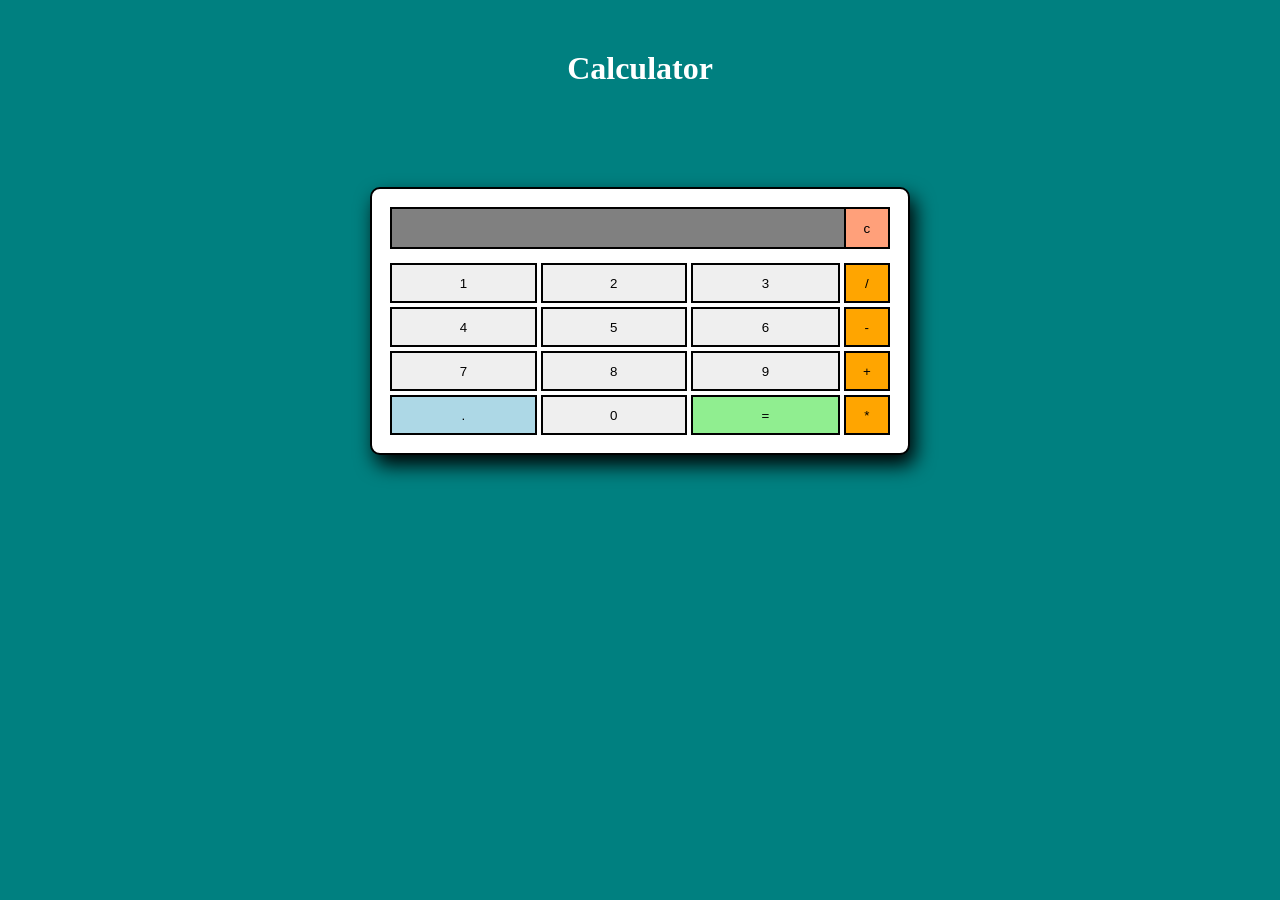
<file: Calc1.0/index.html>
<!DOCTYPE html>
<html lang="en">
<head>
    <meta charset="UTF-8">
    <meta name="viewport" content="width=device-width, initial-scale=1.0">
    <title>Clac</title>
    <link rel="stylesheet" href="./style.css">
</head>
<body>
    <h1>Calculator</h1>
    <div class="container">

   
    <table>
        <tr>
            <td colspan="3"><input type="text" id="result" class="screen">
            </td>
            <td><input type="button" value="c" onclick="clearScreen()" class="clear"/>
            </td>
        </tr>
        <tr>
            <td>
                <input type="button" value="1" onclick="display('1')" class="number" />
            </td>
            <td>
                <input type="button" value="2" onclick="display('2')" class="number" />
            </td>
            <td>
                <input type="button" value="3" onclick="display('3')" class="number" />
            </td>
            <td>
                <input type="button" value="/" onclick="display('/')" class="operator" />
            </td>
<tr>
            <td>
                <input type="button" value="4" onclick="display('4')" class="number" />
            </td>
            <td>
                <input type="button" value="5" onclick="display('5')" class="number" />
            </td>
            <td>
                <input type="button" value="6" onclick="display('6')" class="number" />
            </td>
          
            <td>
                <input type="button" value="-" onclick="display('-')" class="operator" />
            </td>
        </tr>
            <td>
                <input type="button" value="7" onclick="display('7')" class="number" />
            </td>
            <td>
                <input type="button" value="8" onclick="display('8')" class="number" />
            </td>
            <td>
                <input type="button" value="9" onclick="display('9')" class="number" />
            </td>
            <td>
                <input type="button" value="+" onclick="display('+')" class="operator" />
            </td>
           
            <tr>
                <td>
                    <input type="button" value="." onclick="display('.')" class="decimal" />
                </td>
                <td>
                    <input type="button" value="0" onclick="display('0')" class="number" />
                </td>
                <td>
                    <input type="button" value="=" onclick="solve()" class="equal" />
                </td>
                <td>
                    <input type="button" value="*" onclick="display('*')" class="operator" />
                </td>
            </tr>
    </table> </div>
  <script src="./script.js"></script>
</body>
</html>
</file>
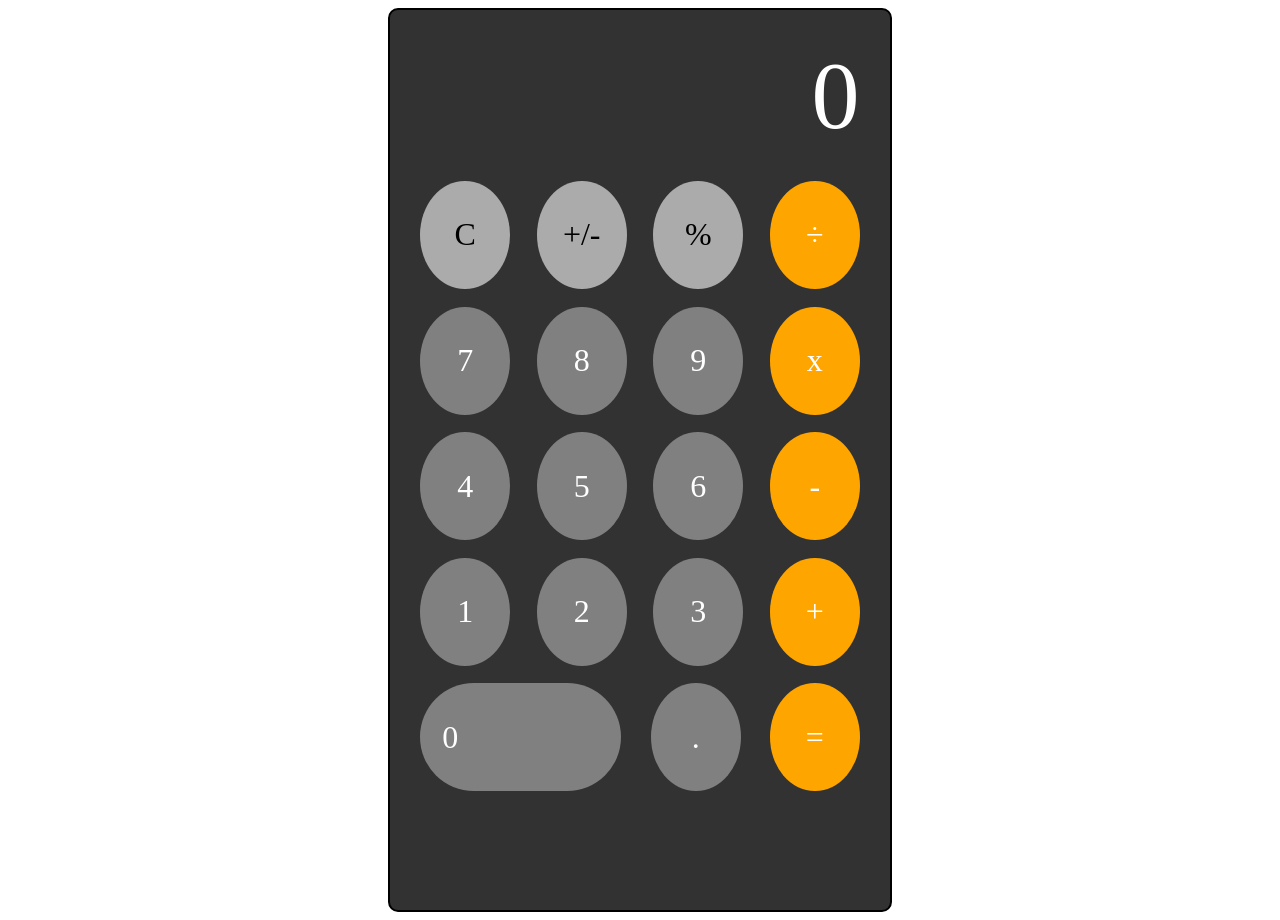
<file: Calc2.0/index.htm>
<!DOCTYPE html>
<html lang="en">
<head>
    <meta charset="UTF-8">
    <meta name="viewport" content="width=device-width, initial-scale=1.0">
    <title>Calculator</title>
    <link rel="stylesheet" href="./style.css">
</head>
<body>
    <div class="main">
        <div id="screen">
            0
        </div>
        <div class="numbers">
            <div class="num first" onclick="Clear()" value="c">C</div>
            <div class="num first" onclick="display('+/-')" value="+/-">+/-</div>
            <div class="num first" onclick="display('%')" value="%">%</div>
            <div class="num operator" onclick="display('/')" value="/">÷</div>
            <div class="num" onclick="display('7')" value="7">7</div>
            <div class="num" onclick="display('8')" value="8">8</div>
            <div class="num" onclick="display('9')" value="9">9</div>
            <div class="num operator" onclick="display('*')" value="*">x</div>
            <div class="num" onclick="display('4')" value="4">4</div>
            <div class="num" onclick="display('5')" value="5">5</div>
            <div class="num" onclick="display('6')" value="6">6</div>
            <div class="num operator" onclick="display('-')" value="-">-</div>
            <div class="num" onclick="display('1')" value="1">1</div>
            <div class="num" onclick="display('2')" value="2">2</div>
            <div class="num" onclick="display('3')" value="3">3</div>
            <div class="num operator" onclick="display('+')" value="+">+</div>
            <div class="num zero" onclick="display('0')" value="0">0</div>
            <div class="num" onclick="display('.')" value=".">.</div>
            <div class="num operator" onclick="solve()" value="=">=</div>
        </div>
    </div>

    <script src="./script.js"></script>
</body>
</html>
</file>
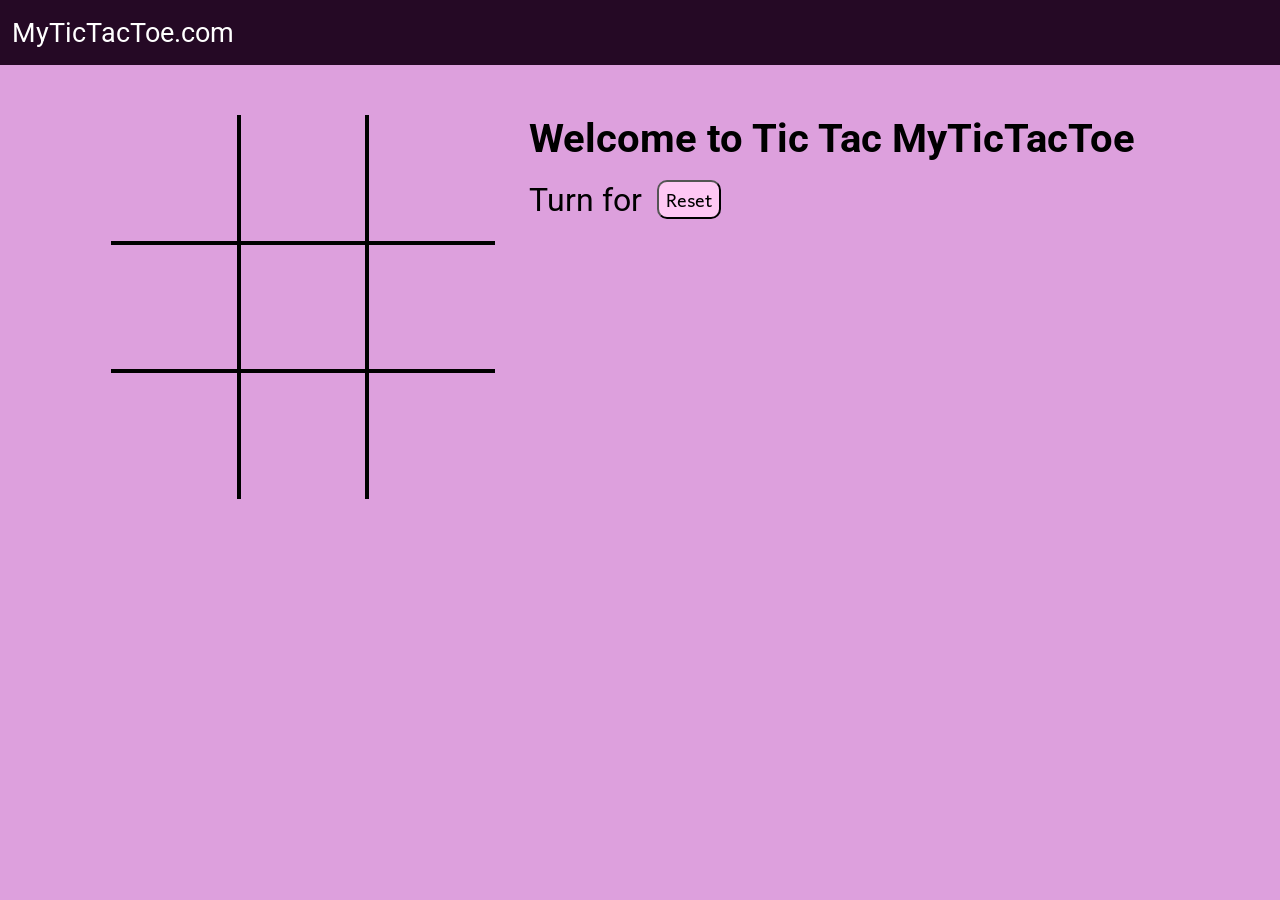
<file: tic-tac-toe/index.html>
<!DOCTYPE html>
<html lang="en">
<head>
    <meta charset="UTF-8">
    <meta name="viewport" content="width=device-width, initial-scale=1.0">
    <title>Tic-Tac-Toe</title>
    <link rel="stylesheet" href="./style.css">
</head>
<body>
  <nav>
    <ul>
        <li>MyTicTacToe.com</li>
    </ul>
  </nav>  
<div class="gameContainer">
    <div class="container">
        <div class="line"></div>
        <div class="box bt-0 bl-0"><span class="boxtext"></span></div>
        <div class="box bt-0"><span class="boxtext"></span></div>
        <div class="box bt-0 br-0"><span class="boxtext"></span></div>
        <div class="box bl-0"><span class="boxtext"></span></div>
        <div class="box"><span class="boxtext"></span></div>
        <div class="box br-0"><span class="boxtext"></span></div>
        <div class="box bb-0 bl-0"><span class="boxtext"></span></div>
        <div class="box bb-0"><span class="boxtext"></span></div>
        <div class="box bb-0 br-0"><span class="boxtext"></span></div>
    </div>
    <div class="gameInfo">
        <h1>Welcome to Tic Tac MyTicTacToe </h1> 
        <div>
            <span class="info">Turn for </span>
            <button id="reset">Reset</button>
        </div>
        <div class="imgbox">
            <img src="./assets/excited.gif" alt="" srcset="">
        </div>
    </div>
</div>

<script src="./script.js"></script>
</body>
</html>
</file>
<file: Calc1.0/style.css>
body {
    background-color: teal;

}

h1 {
    text-align: center;
    color: white;
    margin-top: 50px;
}

.screen {
    background-color: grey;
    border: solid black 2px;
    color: white;
    font-size: medium;
    width: 100%;
    cursor: default;
    padding: 10px;
    margin: auto;
    margin-bottom: 10px;

}

input[type='button']:hover {
    background-color: whitesmoke;
}

input[type='button']:active {
    background-color: orangered;
}

.operator {
    background-color: orange;
    padding: 5px;
    color: black;
    background-origin: padding-box;
    border: solid black 2px;
    width: 100%;
    height: 40px;
    cursor: pointer;

}

.number {
    padding: 5px;
    height: 40px;
    color: black;
    border: solid black 2px;
    width: 100%;
    cursor: pointer;
}

.decimal {
    background-color: lightblue;
    padding: 5px;
    color: black;
    background-origin: padding-box;
    border: solid black 2px;
    width: 100%;
    height: 40px;
    cursor: pointer;

}


.clear {
    background-color: lightsalmon;
    padding: 5px;
    color: black;
    background-origin: padding-box;
    border: solid black 2px;
    width: 100%;
    height: 42px;
    cursor: pointer;
    margin: auto;
    margin-bottom: 10px;

}

.equal {
    background-color: lightgreen;
    padding: 5px;
    color: black;
    background-origin: padding-box;
    border: solid black 2px;
    width: 100%;
    height: 40px;
    cursor: pointer;
    margin: auto;

}

.container {
    padding: 15px;
    color: black;
    border: solid black 2px;
    width: 40%;
    display: block;
    background-color: white;
    align-self: center;
    margin: 100px auto;
    border-radius: 10px;
    box-shadow: 5px 10px 20px black;

}
table{
    width: 100%;
}
</file>
<file: Calc2.0/style.css>
body {
    display: flex;
    justify-content: center;
}

.main {

    height: 100vh;
    width: 39vw;
    border: 2px solid black;
    background-color: rgb(50, 50, 50);
    color: white;
    border-radius: 10px;

}

#screen {
    font-size: 6rem;
    display: flex;
    justify-content: flex-end;
    padding: 30px 30px 0 0;
}

.numbers {
    display: flex;
    flex-wrap: wrap;
    justify-content: space-between;
    padding: 6%;
    font-size: 2rem;

}

.num {
    height: 12vh;
    width: 7vw;
    border-radius: 100%;
    background-color: rgb(58, 106, 149);
    margin-bottom: 4%;
    display: flex;
    align-items: center;
    justify-content: center;
    background-color: gray;


}

.zero {
  border-radius: 80px;
    width: 14vw;
    display: flex;
    justify-content: flex-start;
    padding: 0 0 0 5%;
}
.first{
    background-color: rgb(172, 171, 171);
    color: black;

}
.operator{
    background-color: orange;
}

.num:hover{
    height: 12vh;
    width: 7vw;
    border-radius: 100%;
    background-color: rgb(71, 135, 190);
    margin-bottom: 4%;
    display: flex;
    cursor: pointer;
    align-items: center;
    justify-content: center;
    background-color: rgb(186, 186, 186);


}

.operator:hover{
    background-color: rgb(255, 189, 67);
}

.num:active{
    height: 12vh;
    width: 7vw;
    border-radius: 100%;
    margin-bottom: 4%;
    display: flex;
    cursor: pointer;
    align-items: center;
    justify-content: center;
    background-color: rgb(9, 10, 13);
}
.zero:hover {
    border-radius: 80px;
      width: 14vw;
      display: flex;
      justify-content: flex-start;
      padding: 0 0 0 5%;
  }
</file>
<file: tic-tac-toe/style.css>
@import url('https://fonts.googleapis.com/css2?family=Andika:ital,wght@0,400;0,700;1,400;1,700&family=Roboto:ital,wght@0,100..900;1,100..900&display=swap');

* {
    margin: 0;
    padding: 0;
    font-family: 'Roboto', sans-serif;
    
}
body{
    background-color: plum;
}
nav {
    background-color: rgb(37, 9, 37);
    color: white;
    height: 65px;
    font-size: 27px;
    display: flex;
    align-items: center;
    padding: 0 12px;

}

nav ul {
    list-style-type: none;
}
.info{
    font-size: 2rem;
   
}

.gameInfo h1{
    font-size: 2.5rem;
}

.gameContainer {
    display: flex;
    justify-content: center;
    margin-top: 50px;
}

.container {
    display: grid;
    grid-template-columns: repeat(3, 10vw);
    grid-template-rows: repeat(3, 10vw);
    position: relative;

}

.box {
    border: 2px solid black;
    font-size: 7vw;
    cursor: pointer;
    display: flex;
    justify-content: center;
    align-items: center;
}

.box:hover {
    background-color: rgb(234, 213, 254);
}

.gameInfo{
    padding: 0 34px;
    font-family:'Andika', Verdana, Geneva, Tahoma, sans-serif ;
}
.gameInfo div{
    margin-top: 2vh ;
    display: flex;
    align-items: center;
    width: 15vw;
    justify-content: space-between;
}

.imgbox img{
    width: 0;
    transition: width 1s ease-in-out;
}

.br-0{
    border-right: 0;
}
.bl-0{
    border-left: 0;
}
.bt-0{
    border-top: 0;
}
.bb-0{
    border-bottom: 0;
}

#reset{
    cursor: pointer;
    padding: 3px 7px;
    font-size: large;
    font-family: 'Andika';
    border-radius: 10px;
    background-color: #fec8f4; 
}

#reset:hover{
    background-color: #ffffff;
}
.line{
    background-color: black;
    height: 7px;
    border-radius: 10px;
    width: 0;
    background-color: purple;
    position: absolute;
    transition: width 1s ease-in-out;

}

@media screen and (max-width:950px) {
    
    .gameContainer{
        flex-wrap: wrap;
    }
    .gameInfo{
        margin-top: 34px;
    }

    .gameInfo h1{
        font-size: 1.5rem;
    }

    .container{
        display: grid;
        grid-template-rows: repeat(3, 20vw);
        grid-template-columns: repeat(3, 20vw);
    }
}
</file>
